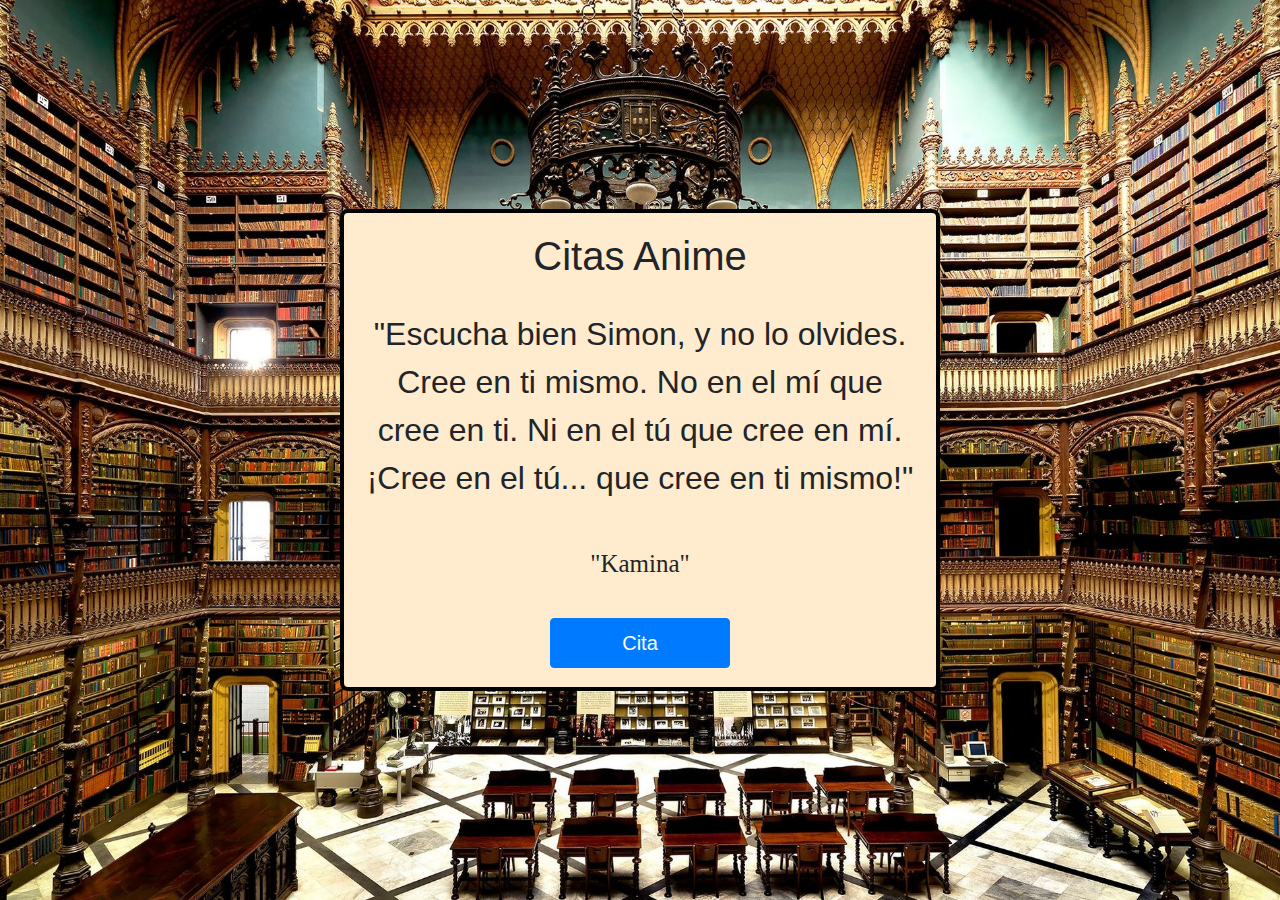
<file: cita-aleatoria/index.html>
<!DOCTYPE html>
<html lang="es">
<head>
    <meta charset="UTF-8">
    <meta name="viewport" content="width=device-width, initial-scale=1.0">
    <link rel="stylesheet" href="style.css">
    <link rel="icon" type="image/png" href="imagenes/icono.png">
    <link rel="stylesheet" href="https://cdn.jsdelivr.net/npm/bootstrap@4.0.0/dist/css/bootstrap.min.css"
      integrity="sha384-Gn5384xqQ1aoWXA+058RXPxPg6fy4IWvTNh0E263XmFcJlSAwiGgFAW/dAiS6JXm" crossorigin="anonymous">
    <title>Citas</title>
</head>
<body>
    <div class="contenedor">
        <h1>Citas Anime</h1>
        <div class="citas">
            <p id="cita"></p>
            <p id="autor"></p>
            <button type="button" id="boton" class="btn btn-primary">Cita</button>
        </div>
    </div>

    <script src="citas.js"></script>
    <script src="app.js"></script>
</body>
</html>
</file>
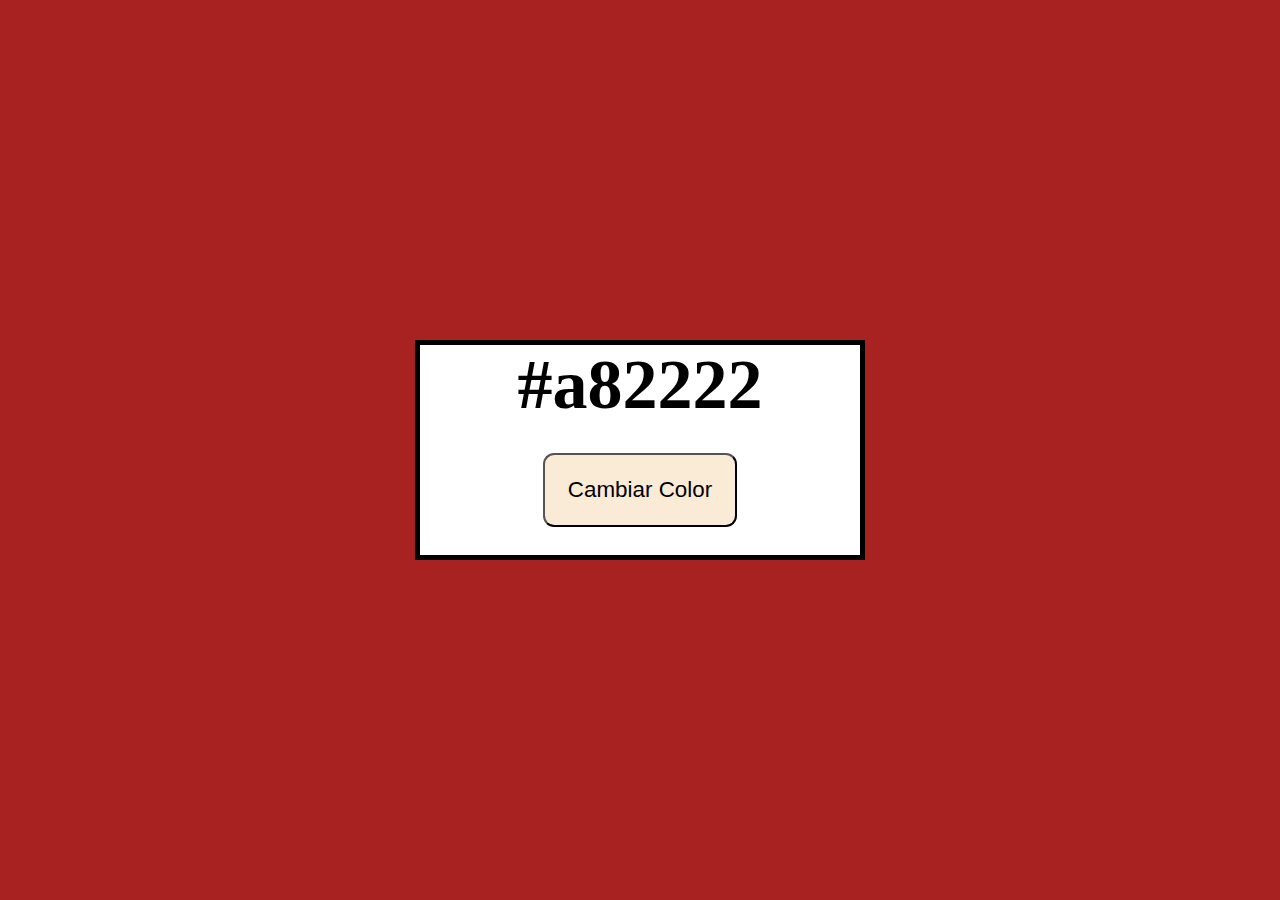
<file: colores/index.html>
<!DOCTYPE html>
<html lang="es">
<head>
    <meta charset="UTF-8">
    <meta name="viewport" content="width=device-width, initial-scale=1.0">
    <link rel="stylesheet" href="styles.css">
    <title>Color Aleatorio</title>
</head>
<body>
    <div class="centrar-flex">
    <div id="contenedor" >
        <p id="color">#a82222</p>
        <button id="boton-color">Cambiar Color</button>
      </div>
    </div>
      <script src="app.js"></script>
</body>
</html>
</file>
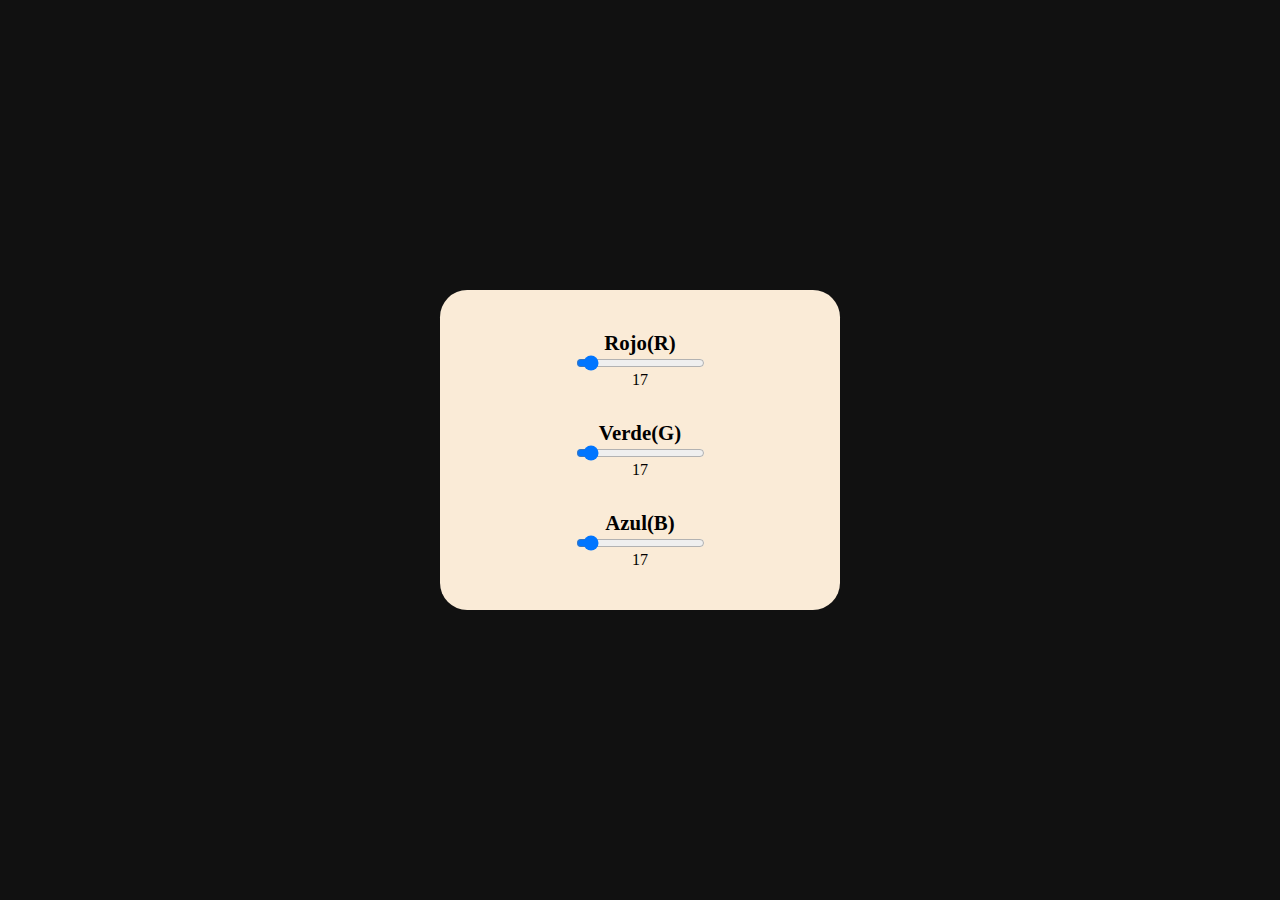
<file: rgb/index.html>
<!DOCTYPE html>
<html lang="es">

<head>
    <meta charset="UTF-8">
    <meta name="viewport" content="width=device-width, initial-scale=1.0">
    <link rel="icon" type="image/png" href="1959768.png">
    <link rel="stylesheet" href="style.css">
    <title>RGB</title>
</head>

<body>
    <div class="contenedor">
        <div class="color color--rojo">
            <label for="rojo">Rojo(R)</label>
            <input id="rojo" type="range" value="17" min="0" max="255" step="1">
            <span id="texto-rojo"></span>

        </div>
        <div class="color color--verde">
            <label for="verde">Verde(G)</label>
            <input id="verde" type="range" value="17" min="0" max="255" step="1">
            <span id="texto-verde"></span>
        </div>
        <div class="color color--azul">
            <label for="azul">Azul(B)</label>
            <input id="azul" type="range" value="17" min="0" max="255" step="1">
            <span id="texto-azul"></span>
        </div>
    </div>
    <script src="app.js"></script>
</body>

</html>
</file>
<file: cita-aleatoria/style.css>
*{
    box-sizing: border-box;
    margin: 0;
    padding: 0;
}

body{
    background: url(imagenes/fondo.jpg) no-repeat center center/cover;
    display: flex;
    height: 100vh;
    width: 100vw;
    justify-content: center;
    align-items: center;
    user-select: none;
}

.contenedor{
    display: flex;
    flex-wrap: wrap;
    align-items: center;
    justify-content: center;
    flex-direction: column;
    width: 80vw;
    max-width: 600px;
    min-height: 400px;
    background-color: blanchedalmond;
    padding: 1.2em;
    border: 0.3em solid black;
    border-radius: 0.5em;
}

h1{
    font-weight: bold;
}

.citas{
    display: flex;
    justify-content: center;
    align-items: center;
    flex-direction: column  ;
  
}

#cita{
    font-size: 2em;
    width: 100%;
    display: flex;
    align-items: center;
    justify-content: center;
    text-align: center;
    margin: 0.7em;
}

#autor {
    width: 100%;
    font-size: 25px;
    display: flex;
    align-items: center;
    justify-content: center;
    padding: 20px;
    font-family: 'Courgette', cursive;
  }

  
#boton{
    width: 180px;
    height: 50px;
    font-size: 20px;
  }
</file>
<file: colores/styles.css>
*{
    box-sizing: border-box;
    padding: 0;
    margin: 0;
}

body{
    height: 100vh;
    background-color: #a82222;
    text-align: center;
}

.centrar-flex {
    display: flex;
    justify-content: center;
    align-items: center;
    width: 100%;
    height: 100%;
  }

#contenedor{
    display: flex;
    height: 220px;
    width: 450px;
    background-color: white;
    border: 5px solid black;
    flex-wrap: wrap;
    flex-direction: column;
}

#color{
    font-size: 70px;
    font-weight: bold;
}

button{
    font-size: 1.4em;
    background-color: #faebd7;
    margin: auto;
    padding: 1em;
    user-select:none;
    cursor: pointer;
    border-radius: 0.5em;
}

button:hover {
    background-color: #ddcfbc;
  }
</file>
<file: rgb/style.css>
*{
    box-sizing: border-box;
    margin: 0;
    padding: 0;
}

body{
    background-color: rgb(17, 17, 17);
    width: 100vw;
    height: 100vh;
    display: flex;
    justify-content: center;
    align-items: center;
}

.contenedor{
    display: flex;
    flex-direction: column;
    background-color: antiquewhite;
    width: 25em;
    height: 20em;
    flex-wrap: wrap;
    align-items: center;
    justify-content: center;
    border-radius: 1.7em;
}

.color{
    display: flex;
    flex-direction: column;
    text-align: center;
    margin: 1em 0;
    user-select: none;
    label{
        font-weight: bold;
        font-size: 1.3em;
    }
}
</file>
